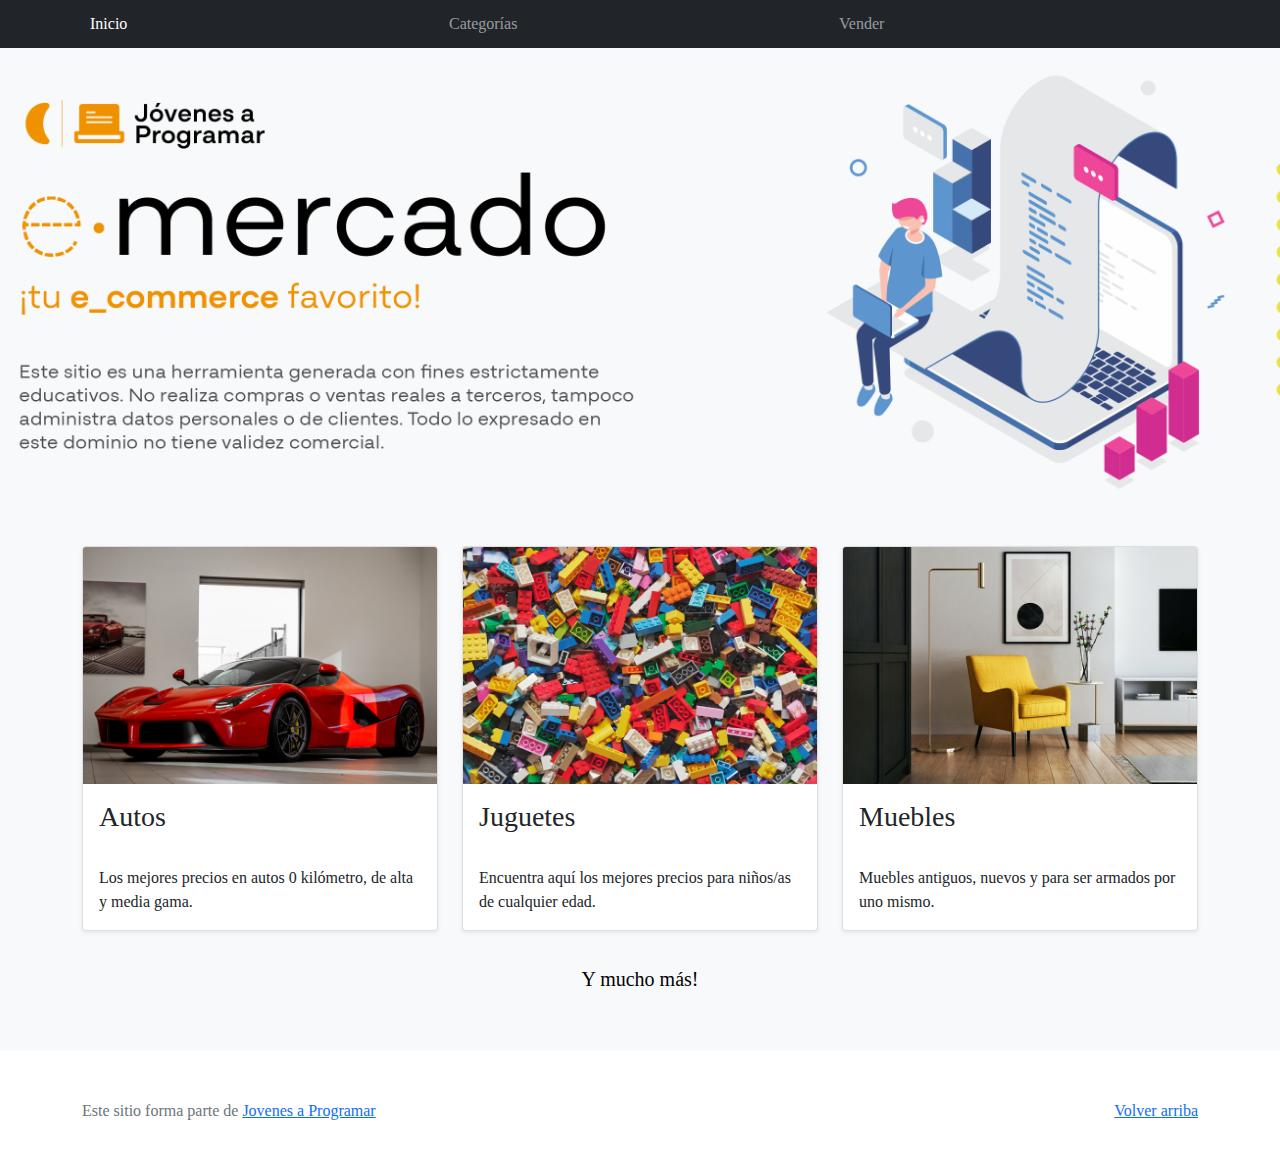
<file: index.html>
<!DOCTYPE html>
<html lang="es">

<head>
  <meta http-equiv="Content-Type" content="text/html; charset=UTF-8">
  <meta name="viewport" content="width=device-width, initial-scale=1, shrink-to-fit=no">
  <title>eMercado - Todo lo que busques está aquí</title>

  <link href="https://fonts.googleapis.com/css?family=Raleway:300,300i,400,400i,700,700i,900,900i" rel="stylesheet">
  <link href="css/bootstrap.min.css" rel="stylesheet">
  <link href="css/styles.css" rel="stylesheet">
</head>

<body>
  <nav class="navbar navbar-expand-lg navbar-dark bg-dark p-1">
    <div class="container">
      <button class="navbar-toggler" type="button" data-bs-toggle="collapse" data-bs-target="#navbarNav"
        aria-controls="navbarNav" aria-expanded="false" aria-label="Toggle navigation">
        <span class="navbar-toggler-icon"></span>
      </button>
      <div class="collapse navbar-collapse" id="navbarNav">
        <ul class="navbar-nav w-100 justify-content-between">
          <li class="nav-item">
            <a class="nav-link active" href="index.html">Inicio</a>
          </li>
          <li class="nav-item">
            <a class="nav-link" href="categories.html">Categorías</a>
          </li>
          <li class="nav-item">
            <a class="nav-link" href="sell.html">Vender</a>
          </li>
          <li class="nav-item">
          </li>
        </ul>
      </div>
    </div>
  </nav>
  <main>
    <div class="jumbotron text-center"></div>
    <div class="album py-5 bg-light">
      <div class="container">
        <div class="row">
          <div class="col-md-4">
            <div class="card mb-4 shadow-sm custom-card cursor-active" id="autos">
              <img class="bd-placeholder-img card-img-top" src="img/cars_index.jpg"
                alt="Imgagen representativa de la categoría 'Autos'">
              <h3 class="m-3">Autos</h3>
              <div class="card-body">
                <p class="card-text">Los mejores precios en autos 0 kilómetro, de alta y media gama.</p>
              </div>
            </div>
          </div>
          <div class="col-md-4">
            <div class="card mb-4 shadow-sm custom-card cursor-active" id="juguetes">
              <img class="bd-placeholder-img card-img-top" src="img/toys_index.jpg"
                alt="Imgagen representativa de la categoría 'Juguetes'">
              <h3 class="m-3">Juguetes</h3>
              <div class="card-body">
                <p class="card-text">Encuentra aquí los mejores precios para niños/as de cualquier edad.</p>
              </div>
            </div>
          </div>
          <div class="col-md-4">
            <div class="card mb-4 shadow-sm custom-card cursor-active" id="muebles">
              <img class="bd-placeholder-img card-img-top" src="img/furniture_index.jpg"
                alt="Imgagen representativa de la categoría 'Muebles'">
              <h3 class="m-3">Muebles</h3>
              <div class="card-body">
                <p class="card-text">Muebles antiguos, nuevos y para ser armados por uno mismo.</p>
              </div>
            </div>
          </div>
        </div>
        <div class="row">
          <a class="btn btn-light btn-lg btn-block" href="categories.html">Y mucho más!</a>
        </div>
      </div>
    </div>
  </main>
  <footer class="text-muted">
    <div class="container">
      <p class="float-end">
        <a href="#">Volver arriba</a>
      </p>
      <p>Este sitio forma parte de <a href="https://jovenesaprogramar.edu.uy/" target="_blank">Jovenes a Programar</a></p>
    </div>
  </footer>
  <script src="js/bootstrap.bundle.min.js"></script>
  <script src="js/index.js"></script>
  <script src="js/init.js"></script>
</body>

</html>
</file>
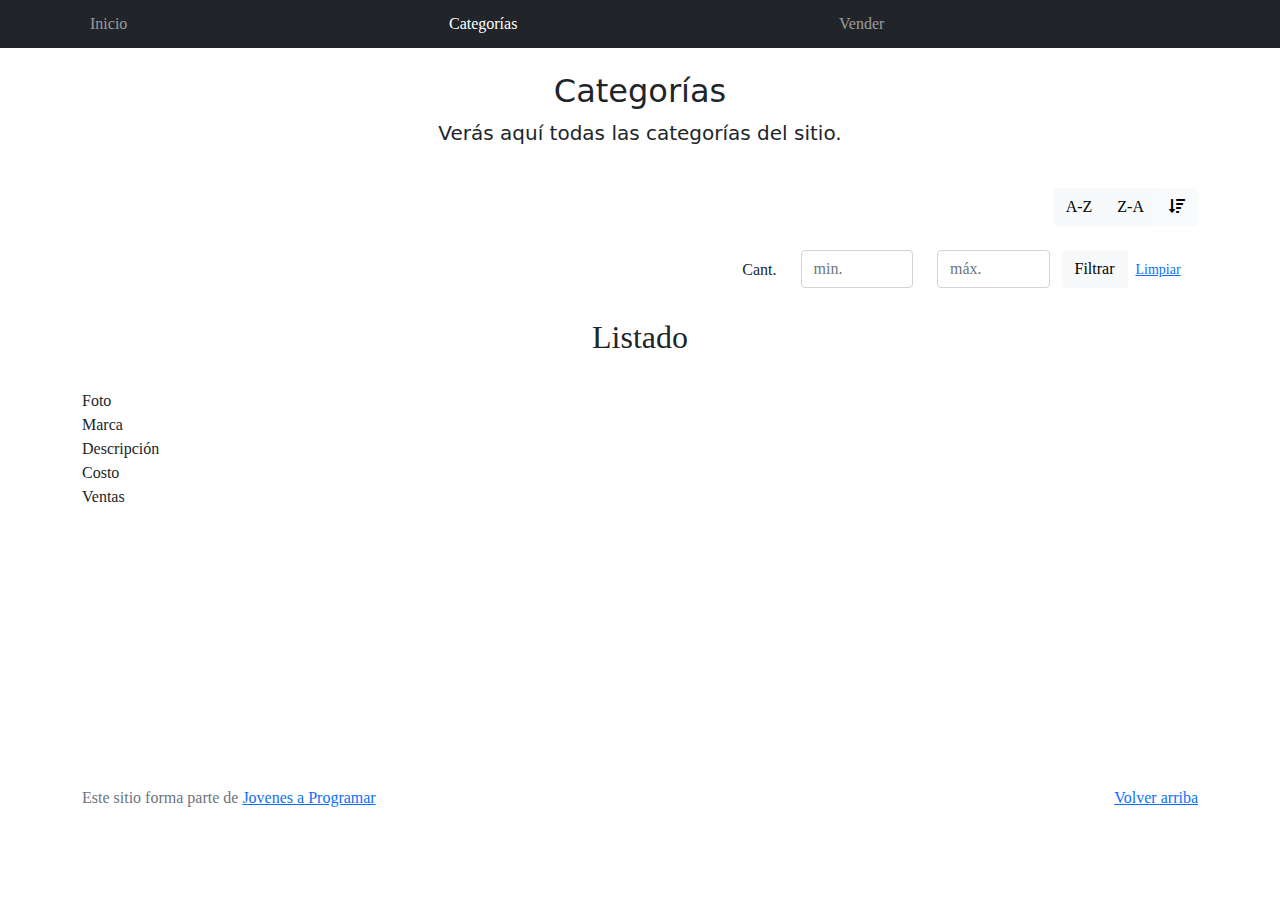
<file: categories.html>
<!DOCTYPE html>
<html lang="es">

<head>
  <meta http-equiv="Content-Type" content="text/html; charset=UTF-8">
  <meta name="viewport" content="width=device-width, initial-scale=1, shrink-to-fit=no">
  <title>eMercado - Todo lo que busques está aquí</title>

  <link href="https://fonts.googleapis.com/css?family=Raleway:300,300i,400,400i,700,700i,900,900i" rel="stylesheet">
  <link href="css/font-awesome.min.css" rel="stylesheet">
  <link href="css/bootstrap.min.css" rel="stylesheet">
  <link href="css/styles.css" rel="stylesheet">
</head>

<body>
  <nav class="navbar navbar-expand-lg navbar-dark bg-dark p-1">
    <div class="container">
      <button class="navbar-toggler" type="button" data-bs-toggle="collapse" data-bs-target="#navbarNav"
        aria-controls="navbarNav" aria-expanded="false" aria-label="Toggle navigation">
        <span class="navbar-toggler-icon"></span>
      </button>
      <div class="collapse navbar-collapse" id="navbarNav">
        <ul class="navbar-nav w-100 justify-content-between">
          <li class="nav-item">
            <a class="nav-link" href="index.html">Inicio</a>
          </li>
          <li class="nav-item">
            <a class="nav-link active" href="categories.html">Categorías</a>
          </li>
          <li class="nav-item">
            <a class="nav-link" href="sell.html">Vender</a>
          </li>
          <li class="nav-item">
          </li>
        </ul>
      </div>
    </div>
  </nav>
  <main class="pb-5">
    <div class="text-center p-4">
      <h2>Categorías</h2>
      <p class="lead">Verás aquí todas las categorías del sitio.</p>
    </div>
    <div class="container">
      <div class="row">
        <div class="col text-end">
          <div class="btn-group btn-group-toggle mb-4" data-bs-toggle="buttons">
            <input type="radio" class="btn-check" name="options" id="sortAsc">
            <label class="btn btn-light" for="sortAsc">A-Z</label>
            <input type="radio" class="btn-check" name="options" id="sortDesc">
            <label class="btn btn-light" for="sortDesc">Z-A</label>
            <input type="radio" class="btn-check" name="options" id="sortByCount" checked>
            <label class="btn btn-light" for="sortByCount"><i class="fas fa-sort-amount-down mr-1"></i></label>
          </div>
        </div>
      </div>
      <div class="row">
        <div class="col-lg-6 offset-lg-6 col-md-12 mb-1 container">
          <div class="row container p-0 m-0">
            <div class="col">
              <p class="font-weight-normal text-end my-2">Cant.</p>
            </div>
            <div class="col">
              <input class="form-control" type="number" placeholder="min." id="rangeFilterCountMin">
            </div>
            <div class="col">
              <input class="form-control" type="number" placeholder="máx." id="rangeFilterCountMax">
            </div>
            <div class="col-3 p-0">
              <div class="btn-group" role="group">
                <button class="btn btn-light btn-block" id="rangeFilterCount">Filtrar</button>
                <button class="btn btn-link btn-sm" id="clearRangeFilter">Limpiar</button>
              </div>
            </div>
          </div>
        </div>
      </div>
      <div class="row">
        <div class="text-center p-4">
            <h2 class="header">Listado</h2>
        </div>
        <div class="row">
            <span>Foto</span>
            <span>Marca</span>
            <span>Descripción</span>
            <span>Costo</span>
            <span>Ventas</span>
          </div>
        <div class="list-group" id="cat-list-container">
        </div>
      </div>
    </div>
  </main>
  <footer class="text-muted">
    <div class="container">
      <p class="float-end">
        <a href="#">Volver arriba</a>
      </p>
      <p>Este sitio forma parte de <a href="https://jovenesaprogramar.edu.uy/" target="_blank">Jovenes a Programar</a></p>
    </div>
  </footer>
  <div id="spinner-wrapper">
    <div class="lds-ring">
      <div></div>
      <div></div>
      <div></div>
      <div></div>
    </div>
  </div>
  <script src="js/bootstrap.bundle.min.js"></script>
  <script src="js/init.js"></script>
  <script src="js/categories.js"></script>
</body>

</html>
</file>
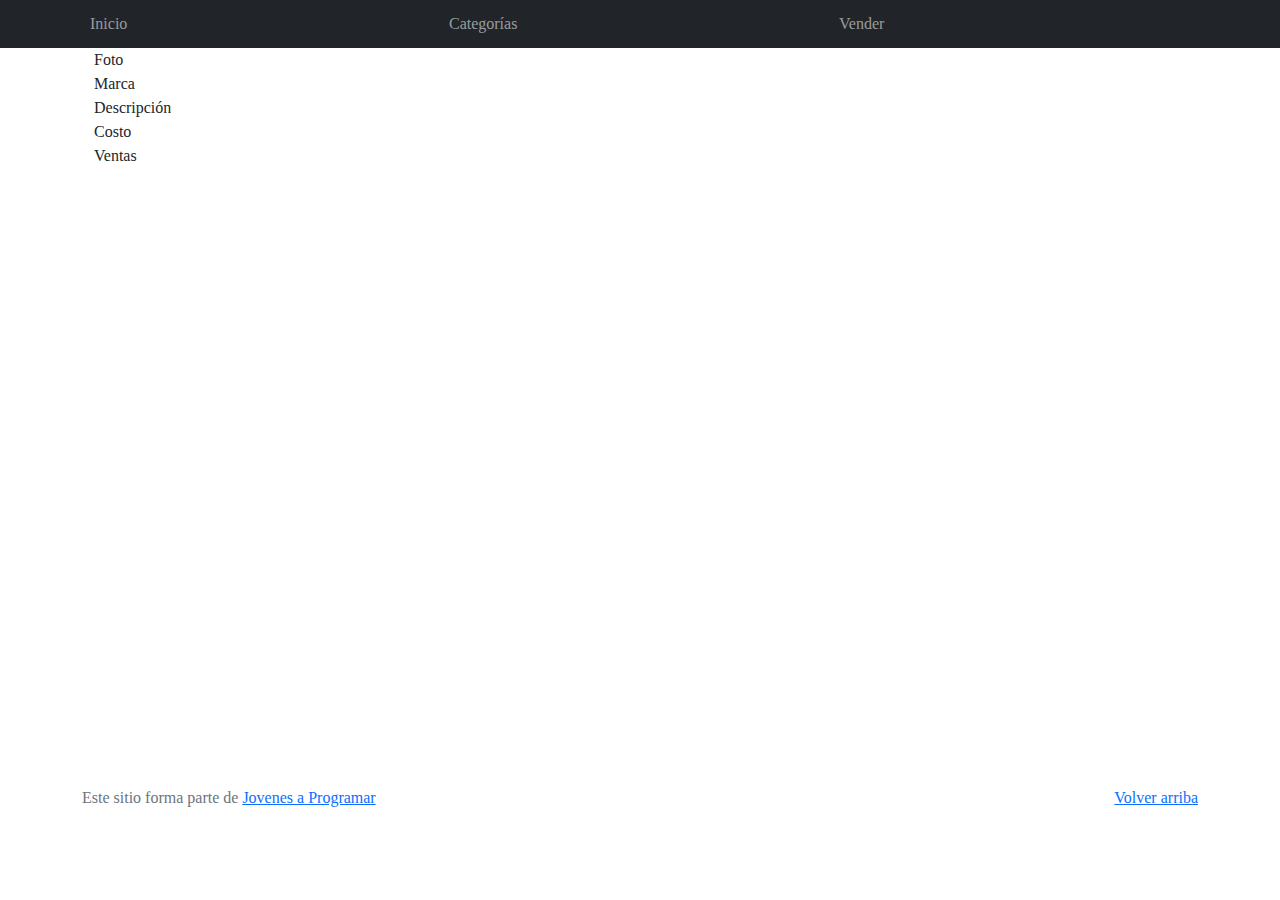
<file: products.html>
<!DOCTYPE html>
<html lang="es">

<head>
  <meta http-equiv="Content-Type" content="text/html; charset=UTF-8">
  <meta name="viewport" content="width=device-width, initial-scale=1, shrink-to-fit=no">
  <title>eMercado - Todo lo que busques está aquí</title>

  <link href="https://fonts.googleapis.com/css?family=Raleway:300,300i,400,400i,700,700i,900,900i" rel="stylesheet">
  <link href="css/font-awesome.min.css" rel="stylesheet">
  <link href="css/bootstrap.min.css" rel="stylesheet">
  <link href="css/styles.css" rel="stylesheet">
</head>

<body>
  <nav class="navbar navbar-expand-lg navbar-dark bg-dark p-1">
    <div class="container">
      <button class="navbar-toggler" type="button" data-bs-toggle="collapse" data-bs-target="#navbarNav"
        aria-controls="navbarNav" aria-expanded="false" aria-label="Toggle navigation">
        <span class="navbar-toggler-icon"></span>
      </button>
      <div class="collapse navbar-collapse" id="navbarNav">
        <ul class="navbar-nav w-100 justify-content-between">
          <li class="nav-item">
            <a class="nav-link" href="index.html">Inicio</a>
          </li>
          <li class="nav-item">
            <a class="nav-link" href="categories.html">Categorías</a>
          </li>
          <li class="nav-item">
            <a class="nav-link" href="sell.html">Vender</a>
          </li>
          <li class="nav-item">
          </li>
        </ul>
      </div>
    </div>
  </nav>
  <main class="pb-5 container">
    <div class="container">
      <div class="row">
            <span>Foto</span>
            <span>Marca</span>
            <span>Descripción</span>
            <span>Costo</span>
            <span>Ventas</span>
          </div>
          <div class="list-group" id="cat-list-container">
            
          </div>
    </div>
  </main>
  <footer class="text-muted">
    <div class="container">
      <p class="float-end">
        <a href="#">Volver arriba</a>
      </p>
      <p>Este sitio forma parte de <a href="https://jovenesaprogramar.edu.uy/" target="_blank">Jovenes a Programar</a></p>
    </div>
  </footer>
  <div id="spinner-wrapper">
    <div class="lds-ring">
      <div></div>
      <div></div>
      <div></div>
      <div></div>
    </div>
  </div>
  <script src="js/bootstrap.bundle.min.js"></script>
  <script src="js/init.js"></script>
  <script src="js/products.js"></script>
</body>

</html>
</file>
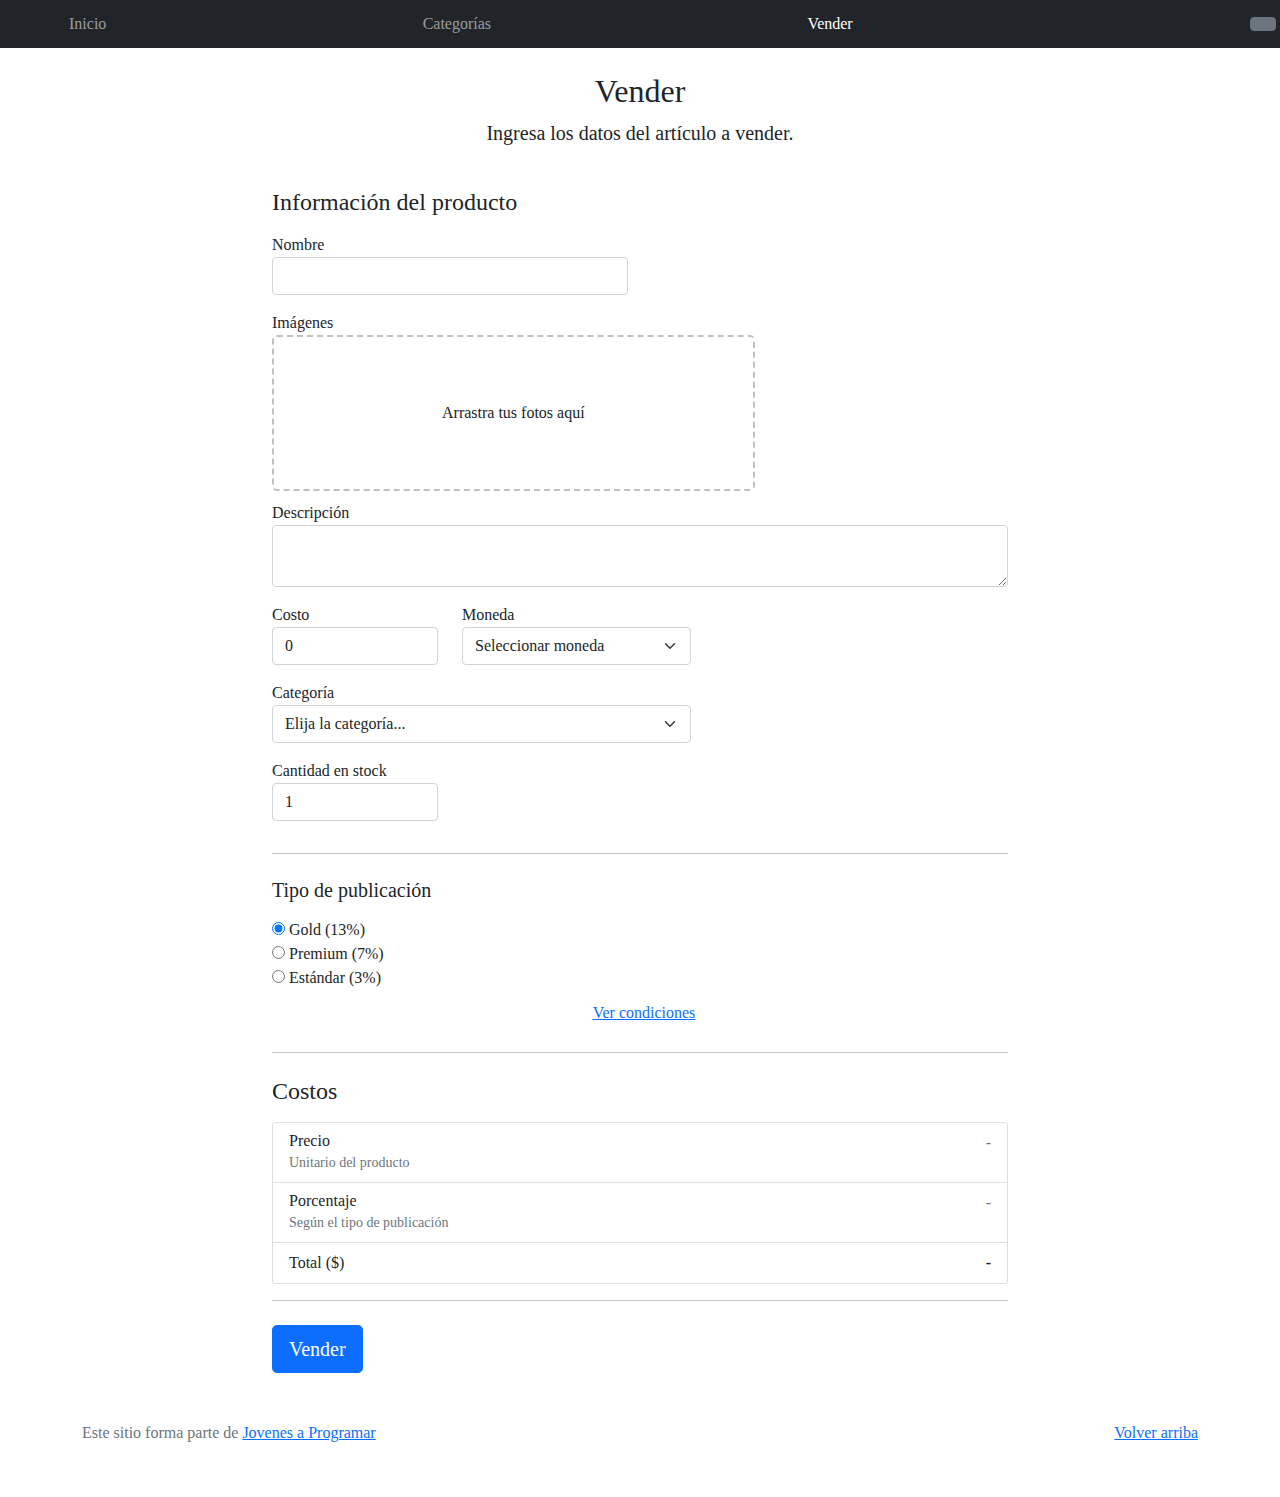
<file: sell.html>
<!DOCTYPE html>
<html lang="es">

<head>
  <meta http-equiv="Content-Type" content="text/html; charset=UTF-8">
  <meta name="viewport" content="width=device-width, initial-scale=1, shrink-to-fit=no">
  <title>eMercado - Todo lo que busques está aquí</title>
  <link href="https://fonts.googleapis.com/css?family=Raleway:300,300i,400,400i,700,700i,900,900i" rel="stylesheet">
  <link href="css/bootstrap.min.css" rel="stylesheet">
  <link href="css/dropzone.css" rel="stylesheet">
  <link href="css/styles.css" rel="stylesheet">
  <script src="js/toggle-dark-light.js"></script>
</head>

<body>
  <nav class="navbar navbar-expand-lg navbar-dark bg-dark p-1">
    <div class="container">
      <button class="navbar-toggler" type="button" data-bs-toggle="collapse" data-bs-target="#navbarNav"
        aria-controls="navbarNav" aria-expanded="false" aria-label="Toggle navigation">
        <span class="navbar-toggler-icon"></span>
      </button>
      <div class="collapse navbar-collapse" id="navbarNav">
        <ul class="navbar-nav w-100 justify-content-between">
          <li class="nav-item">
            <a class="nav-link" href="index.html">Inicio</a>
          </li>
          <li class="nav-item">
            <a class="nav-link" href="categories.html">Categorías</a>
          </li>
          <li class="nav-item">
            <a class="nav-link active" href="sell.html">Vender</a>
          </li>
          <li class="nav-item">
            <span class="nav-link" id="correo-usuario"></span>
          </li>
        </ul>
      </div>
    </div>
  </nav>
  <div class="container">
    <div class="text-center p-4">
      <h2>Vender</h2>
      <p class="lead">Ingresa los datos del artículo a vender.</p>
    </div>
    <div class="row justify-content-md-center">
      <div class="col-md-8 order-md-1">
        <h4 class="mb-3">Información del producto</h4>
        <form class="needs-validation" id="sell-info">
          <div class="row">
            <div class="col-md-6 mb-3">
              <label for="productName">Nombre</label>
              <input type="text" class="form-control" id="productName" value="" name="productName">
              <div class="invalid-feedback">
                Ingresa un nombre
              </div>
            </div>
          </div>
          <div class="row">
            <div class="col-md-8 order-md-1">
              <label>Imágenes</label>
              <div class="needsclick dz-clickable" id="file-upload">
                <div class="dz-message needsclick">
                  Arrastra tus fotos aquí<br>
                </div>
              </div>
            </div>
          </div>
          <div class="row">
            <div class="col-md-12 mb-3">
              <label for="productDescription">Descripción</label>
              <textarea name="productDescription" class="form-control" id="productDescription"></textarea>
            </div>
          </div>
          <div class="row">
            <div class="col-md-3 mb-3">
              <label for="productCostInput">Costo</label>
              <input type="number" name="productCostInput" class="form-control" id="productCostInput" placeholder="" required="" value="0"
                min="0">
              <div class="invalid-feedback">
                El costo debe ser mayor que 0.
              </div>
            </div>
            <div class="col-md-4 mb-3">
              <label for="productCurrency">Moneda</label>
              <select name="productCurrency" class="form-select custom-select d-block w-100" id="productCurrency" required>
                <option value="" hidden selected>Seleccionar moneda</option>
                <option>Pesos Uruguayos (UYU)</option>
                <option>Dólares (USD)</option>
              </select>
              <div class="invalid-feedback">
                Ingresa una categoría válida.
              </div>
            </div>
          </div>
          <div class="row">
            <div class="col-md-7 mb-3">
              <label for="productCategory">Categoría</label>
              <select name="productCategory" class="custom-select form-select d-block w-100" id="productCategory">
                <option value="">Elija la categoría...</option>
                <option>Autos</option>
                <option>Juguetes</option>
                <option>Muebles</option>
                <option>Herramientas</option>
                <option>Computadoras</option>
                <option>Vestimenta</option>
              </select>
              <div class="invalid-feedback">
                Por favor ingresa una categoría válida.
              </div>
            </div>
          </div>
          <div class="row">
            <div class="col-md-3 mb-3">
              <label for="productCountInput">Cantidad en stock</label>
              <input type="number" name="productCountInput" class="form-control" id="productCountInput"  required value="1"
                min="0">
              <div class="invalid-feedback">
                La cantidad es requerida.
              </div>
            </div>
          </div>
          <hr class="mb-4">
          <h5 class="mb-3">Tipo de publicación</h5>
          <div class="d-block my-3">
            <div class="custom-control custom-radio">
              <input id="goldradio" name="publicationType" type="radio" class="custom-control-input" checked=""
                required="">
              <label class="custom-control-label" for="goldradio">Gold (13%)</label>
            </div>
            <div class="custom-control custom-radio">
              <input id="premiumradio" name="publicationType" type="radio" class="custom-control-input" required="">
              <label class="custom-control-label" for="premiumradio">Premium (7%)</label>
            </div>
            <div class="custom-control custom-radio">
              <input id="standardradio" name="publicationType" type="radio" class="custom-control-input" required="">
              <label class="custom-control-label" for="standardradio">Estándar (3%)</label>
            </div>
            <div class="row">
              <button type="button" class="m-1 btn btn-link" data-bs-toggle="modal"
                data-bs-target="#contidionsModal">Ver
                condiciones</button>
            </div>
          </div>
          <hr class="mb-4">
          <h4 class="mb-3">Costos</h4>
          <ul class="list-group mb-3">
            <li class="list-group-item d-flex justify-content-between lh-condensed">
              <div>
                <h6 class="my-0">Precio</h6>
                <small class="text-muted">Unitario del producto</small>
              </div>
              <span class="text-muted" id="productCostText">-</span>
            </li>
            <li class="list-group-item d-flex justify-content-between lh-condensed">
              <div>
                <h6 class="my-0">Porcentaje</h6>
                <small class="text-muted">Según el tipo de publicación</small>
              </div>
              <span class="text-muted" id="comissionText">-</span>
            </li>
            <li class="list-group-item d-flex justify-content-between">
              <span>Total ($)</span>
              <strong id="totalCostText">-</strong>
            </li>
          </ul>
          <hr class="mb-4">
          <button class="btn btn-primary btn-lg" type="submit">Vender</button>
        </form>
      </div>
    </div>
  </div>
  <footer class="text-muted">
    <div class="container">
      <p class="float-end">
        <a href="#">Volver arriba</a>
      </p>
      <p>Este sitio forma parte de <a href="https://jovenesaprogramar.edu.uy/" target="_blank">Jovenes a Programar</a></p>
    </div>
  </footer>

  <div class="alert alert-primary-dismissible fade" id="alertResult" role="alert">
    <span id="resultSpan"></span>
  </div>

  <div class="modal fade" tabindex="-1" role="dialog" id="contidionsModal">
    <div class="modal-dialog" role="document">
      <div class="modal-content">
        <div class="modal-header">
          <h5 class="modal-title">Condiciones de publicación</h5>
        </div>
        <div class="modal-body">
          <div class="container">
            <div class="row">
              <h5 class="text-warning">Gold (13%)</h5>
              <p class="muted text-justify">Tu producto se verá de forma promocionada en portada, además de las
                condiciones de Premium y Estándar.</p>
            </div>
            <hr>
            <div class="row">
              <h5 class="text-primary">Premium (7%)</h5>
              <p class="muted text-justify">Se mostrará el producto en los primeros lugares de resultados de búsqueda,
                así cómo cuando se ingrese a la categoría que pertenezca.</p>
            </div>
            <hr>
            <div class="row">
              <h5 class="text-secondary">Estándar (3%)</h5>
              <p class="muted text-justify">El producto se listará en la categoría correspondiente, así como en los
                resultados de búsquedas que coincidan con las palabras claves en el nombre.</p>
            </div>
          </div>
        </div>
        <div class="modal-footer">
          <button type="button" class="btn btn-primary" data-bs-dismiss="modal">Cerrar</button>
        </div>
      </div>
    </div>
  </div>
  <div id="spinner-wrapper">
    <div class="lds-ring">
      <div></div>
      <div></div>
      <div></div>
      <div></div>
    </div>
  </div>
  <script src="js/bootstrap.bundle.min.js"></script>
  <script src="js/dropzone.js"></script>
  <script src="js/init.js"></script>
  <script src="js/sell.js"></script>
</body>

</html>
</file>
<file: css/styles.css>
.jumbotron,
.card-body,
.container,
.site-header {
  font-family: 'Verdana', serif !important;
}

.jumbotron .display-4 {
  font-weight: bold;
}

nav a {
  text-decoration: none;
}

.bd-placeholder-img {
  font-size: 1.125rem;
  text-anchor: middle;
  -webkit-user-select: none;
  -moz-user-select: none;
  -ms-user-select: none;
  user-select: none;
}

@media (min-width: 768px) {
  .bd-placeholder-img-lg {
    font-size: 3.5rem;
  }
}

.jumbotron {
  height: 50vh;
  padding: 5em inherit;
  margin-bottom: 0;
  background-color: #53C0FB;
  background: url('../img/cover_back.png');
  background-size: cover;
  background-position: center;
  background-repeat: no-repeat;
  color: black;
  font-weight: bold;
}

@media (min-width: 768px) {
  .jumbotron {
    padding-top: 6rem;
    padding-bottom: 6rem;
  }
}

.jumbotron p:last-child {
  margin-bottom: 0;
}

.jumbotron-heading {
  font-weight: 300;
}

.jumbotron .container {
  max-width: 40rem;
  background-color: rgba(255, 255, 255, 0.5);
  border-radius: 10px;
  text-shadow: 1px 1px 2px grey;
}

.jumbotron .lead {
  font-size: 38px;
}

footer {
  padding-top: 3rem;
  padding-bottom: 3rem;
}

footer p {
  margin-bottom: .25rem;
}

.site-header a {
  color: white;
  transition: ease-in-out color .15s;
}

.site-header .dropdown-menu a {
  color: black;
}

.dropzone {
  border: 2px dashed #0087F7;
  border-radius: 5px;
  background: white;
}

.img-fit {
  max-height: 100%;
}

.alert {
  position: fixed;
  top: 80px;
  width: 50%;
  left: 50%;
  transform: translate(-50%, 0);
}

.lds-ring {
  display: inline-block;
  position: relative;
  width: 64px;
  height: 64px;
  top: 50%;
  left: 50%;
}

.cursor-active {
  cursor: pointer;
}

.left {
  float: left;
  padding: 4px;
  background-color: rgba(255, 255, 255, 0.5);
}

.lds-ring div {
  box-sizing: border-box;
  display: block;
  position: absolute;
  width: 51px;
  height: 51px;
  margin: 6px;
  border: 6px solid #fff;
  border-radius: 50%;
  animation: lds-ring 1.2s cubic-bezier(0.5, 0, 0.5, 1) infinite;
  border-color: #fff transparent transparent transparent;
}

.lds-ring div:nth-child(1) {
  animation-delay: -0.45s;
}

.lds-ring div:nth-child(2) {
  animation-delay: -0.3s;
}

.lds-ring div:nth-child(3) {
  animation-delay: -0.15s;
}

@keyframes lds-ring {
  0% {
    transform: rotate(0deg);
  }

  100% {
    transform: rotate(360deg);
  }
}

.signin {
  width: 100%;
  max-width: 330px;
  padding: 15px;
  margin: auto;
}

#spinner-wrapper {
  position: fixed;
  background-color: rgba(0, 0, 0, 0.5);
  width: 100%;
  height: 100%;
  top: 0;
  left: 0;
  z-index: 1021;
  display: none;
}

main {
  min-height: calc(100vh - 210px);
}

a.custom-card,
a.custom-card:hover {
  color: inherit;
  text-decoration: inherit;
}

.checked {
  color: orange;
}
</file>
<file: css/dropzone.css>
/*
 * The MIT License
 * Copyright (c) 2012 Matias Meno <m@tias.me>
 */
.dropzone, .dropzone * {
  box-sizing: border-box; }

.dropzone {
  position: relative; }
  .dropzone .dz-preview {
    position: relative;
    display: inline-block;
    width: 120px;
    margin: 0.5em; }
    .dropzone .dz-preview .dz-progress {
      display: block;
      height: 15px;
      border: 1px solid #aaa; }
      .dropzone .dz-preview .dz-progress .dz-upload {
        display: block;
        height: 100%;
        width: 0;
        background: green; }
    .dropzone .dz-preview .dz-error-message {
      color: red;
      display: none; }
    .dropzone .dz-preview.dz-error .dz-error-message, .dropzone .dz-preview.dz-error .dz-error-mark {
      display: block; }
    .dropzone .dz-preview.dz-success .dz-success-mark {
      display: block; }
    .dropzone .dz-preview .dz-error-mark, .dropzone .dz-preview .dz-success-mark {
      position: absolute;
      display: none;
      left: 30px;
      top: 30px;
      width: 54px;
      height: 58px;
      left: 50%;
      margin-left: -27px; }

@-webkit-keyframes passing-through {
  0% {
    opacity: 0;
    -webkit-transform: translateY(40px);
    -moz-transform: translateY(40px);
    -ms-transform: translateY(40px);
    -o-transform: translateY(40px);
    transform: translateY(40px); }
  30%, 70% {
    opacity: 1;
    -webkit-transform: translateY(0px);
    -moz-transform: translateY(0px);
    -ms-transform: translateY(0px);
    -o-transform: translateY(0px);
    transform: translateY(0px); }
  100% {
    opacity: 0;
    -webkit-transform: translateY(-40px);
    -moz-transform: translateY(-40px);
    -ms-transform: translateY(-40px);
    -o-transform: translateY(-40px);
    transform: translateY(-40px); } }
@-moz-keyframes passing-through {
  0% {
    opacity: 0;
    -webkit-transform: translateY(40px);
    -moz-transform: translateY(40px);
    -ms-transform: translateY(40px);
    -o-transform: translateY(40px);
    transform: translateY(40px); }
  30%, 70% {
    opacity: 1;
    -webkit-transform: translateY(0px);
    -moz-transform: translateY(0px);
    -ms-transform: translateY(0px);
    -o-transform: translateY(0px);
    transform: translateY(0px); }
  100% {
    opacity: 0;
    -webkit-transform: translateY(-40px);
    -moz-transform: translateY(-40px);
    -ms-transform: translateY(-40px);
    -o-transform: translateY(-40px);
    transform: translateY(-40px); } }
@keyframes passing-through {
  0% {
    opacity: 0;
    -webkit-transform: translateY(40px);
    -moz-transform: translateY(40px);
    -ms-transform: translateY(40px);
    -o-transform: translateY(40px);
    transform: translateY(40px); }
  30%, 70% {
    opacity: 1;
    -webkit-transform: translateY(0px);
    -moz-transform: translateY(0px);
    -ms-transform: translateY(0px);
    -o-transform: translateY(0px);
    transform: translateY(0px); }
  100% {
    opacity: 0;
    -webkit-transform: translateY(-40px);
    -moz-transform: translateY(-40px);
    -ms-transform: translateY(-40px);
    -o-transform: translateY(-40px);
    transform: translateY(-40px); } }
@-webkit-keyframes slide-in {
  0% {
    opacity: 0;
    -webkit-transform: translateY(40px);
    -moz-transform: translateY(40px);
    -ms-transform: translateY(40px);
    -o-transform: translateY(40px);
    transform: translateY(40px); }
  30% {
    opacity: 1;
    -webkit-transform: translateY(0px);
    -moz-transform: translateY(0px);
    -ms-transform: translateY(0px);
    -o-transform: translateY(0px);
    transform: translateY(0px); } }
@-moz-keyframes slide-in {
  0% {
    opacity: 0;
    -webkit-transform: translateY(40px);
    -moz-transform: translateY(40px);
    -ms-transform: translateY(40px);
    -o-transform: translateY(40px);
    transform: translateY(40px); }
  30% {
    opacity: 1;
    -webkit-transform: translateY(0px);
    -moz-transform: translateY(0px);
    -ms-transform: translateY(0px);
    -o-transform: translateY(0px);
    transform: translateY(0px); } }
@keyframes slide-in {
  0% {
    opacity: 0;
    -webkit-transform: translateY(40px);
    -moz-transform: translateY(40px);
    -ms-transform: translateY(40px);
    -o-transform: translateY(40px);
    transform: translateY(40px); }
  30% {
    opacity: 1;
    -webkit-transform: translateY(0px);
    -moz-transform: translateY(0px);
    -ms-transform: translateY(0px);
    -o-transform: translateY(0px);
    transform: translateY(0px); } }
@-webkit-keyframes pulse {
  0% {
    -webkit-transform: scale(1);
    -moz-transform: scale(1);
    -ms-transform: scale(1);
    -o-transform: scale(1);
    transform: scale(1); }
  10% {
    -webkit-transform: scale(1.1);
    -moz-transform: scale(1.1);
    -ms-transform: scale(1.1);
    -o-transform: scale(1.1);
    transform: scale(1.1); }
  20% {
    -webkit-transform: scale(1);
    -moz-transform: scale(1);
    -ms-transform: scale(1);
    -o-transform: scale(1);
    transform: scale(1); } }
@-moz-keyframes pulse {
  0% {
    -webkit-transform: scale(1);
    -moz-transform: scale(1);
    -ms-transform: scale(1);
    -o-transform: scale(1);
    transform: scale(1); }
  10% {
    -webkit-transform: scale(1.1);
    -moz-transform: scale(1.1);
    -ms-transform: scale(1.1);
    -o-transform: scale(1.1);
    transform: scale(1.1); }
  20% {
    -webkit-transform: scale(1);
    -moz-transform: scale(1);
    -ms-transform: scale(1);
    -o-transform: scale(1);
    transform: scale(1); } }
@keyframes pulse {
  0% {
    -webkit-transform: scale(1);
    -moz-transform: scale(1);
    -ms-transform: scale(1);
    -o-transform: scale(1);
    transform: scale(1); }
  10% {
    -webkit-transform: scale(1.1);
    -moz-transform: scale(1.1);
    -ms-transform: scale(1.1);
    -o-transform: scale(1.1);
    transform: scale(1.1); }
  20% {
    -webkit-transform: scale(1);
    -moz-transform: scale(1);
    -ms-transform: scale(1);
    -o-transform: scale(1);
    transform: scale(1); } }
#file-upload, #file-upload * {
  box-sizing: border-box; }

#file-upload {
  min-height: 150px;
  border: 2px dashed silver;
  border-radius: 5px;
  background: white;
margin-bottom: 10px;}
  #file-upload.dz-clickable {
    cursor: pointer; }
    #file-upload.dz-clickable * {
      cursor: default; }
    #file-upload.dz-clickable .dz-message, #file-upload.dz-clickable .dz-message * {
      cursor: pointer; }
  #file-upload.dz-started .dz-message {
    display: none; }
  #file-upload.dz-drag-hover {
    border-style: solid; }
    #file-upload.dz-drag-hover .dz-message {
      opacity: 0.5; }
  #file-upload .dz-message {
    text-align: center;
    margin: 4em 0; }
  #file-upload .dz-preview {
    position: relative;
    display: inline-block;
    vertical-align: top;
    margin: 16px;
    min-height: 100px; }
    #file-upload .dz-preview:hover {
      z-index: 1000; }
      #file-upload .dz-preview:hover .dz-details {
        opacity: 1; }
    #file-upload .dz-preview.dz-file-preview .dz-image {
      border-radius: 20px;
      background: #999;
      background: linear-gradient(to bottom, #eee, #ddd); }
    #file-upload .dz-preview.dz-file-preview .dz-details {
      opacity: 1; }
    #file-upload .dz-preview.dz-image-preview {
      background: white; }
      #file-upload .dz-preview.dz-image-preview .dz-details {
        -webkit-transition: opacity 0.2s linear;
        -moz-transition: opacity 0.2s linear;
        -ms-transition: opacity 0.2s linear;
        -o-transition: opacity 0.2s linear;
        transition: opacity 0.2s linear; }
    #file-upload .dz-preview .dz-remove {
      font-size: 14px;
      text-align: center;
      display: block;
      cursor: pointer;
      border: none; }
      #file-upload .dz-preview .dz-remove:hover {
        text-decoration: underline; }
    #file-upload .dz-preview:hover .dz-details {
      opacity: 1; }
    #file-upload .dz-preview .dz-details {
      z-index: 20;
      position: absolute;
      top: 0;
      left: 0;
      opacity: 0;
      font-size: 13px;
      min-width: 100%;
      max-width: 100%;
      padding: 2em 1em;
      text-align: center;
      color: rgba(0, 0, 0, 0.9);
      line-height: 150%; }
      #file-upload .dz-preview .dz-details .dz-size {
        margin-bottom: 1em;
        font-size: 16px; }
      #file-upload .dz-preview .dz-details .dz-filename {
        white-space: nowrap; }
        #file-upload .dz-preview .dz-details .dz-filename:hover span {
          border: 1px solid rgba(200, 200, 200, 0.8);
          background-color: rgba(255, 255, 255, 0.8); }
        #file-upload .dz-preview .dz-details .dz-filename:not(:hover) {
          overflow: hidden;
          text-overflow: ellipsis; }
          #file-upload .dz-preview .dz-details .dz-filename:not(:hover) span {
            border: 1px solid transparent; }
      #file-upload .dz-preview .dz-details .dz-filename span, #file-upload .dz-preview .dz-details .dz-size span {
        background-color: rgba(255, 255, 255, 0.4);
        padding: 0 0.4em;
        border-radius: 3px; }
    #file-upload .dz-preview:hover .dz-image img {
      -webkit-transform: scale(1.05, 1.05);
      -moz-transform: scale(1.05, 1.05);
      -ms-transform: scale(1.05, 1.05);
      -o-transform: scale(1.05, 1.05);
      transform: scale(1.05, 1.05);
      -webkit-filter: blur(8px);
      filter: blur(8px); }
    #file-upload .dz-preview .dz-image {
      border-radius: 20px;
      overflow: hidden;
      width: 120px;
      height: 120px;
      position: relative;
      display: block;
      z-index: 10; }
      #file-upload .dz-preview .dz-image img {
        display: block; }
    #file-upload .dz-preview.dz-success .dz-success-mark {
      -webkit-animation: passing-through 3s cubic-bezier(0.77, 0, 0.175, 1);
      -moz-animation: passing-through 3s cubic-bezier(0.77, 0, 0.175, 1);
      -ms-animation: passing-through 3s cubic-bezier(0.77, 0, 0.175, 1);
      -o-animation: passing-through 3s cubic-bezier(0.77, 0, 0.175, 1);
      animation: passing-through 3s cubic-bezier(0.77, 0, 0.175, 1); }
    #file-upload .dz-preview.dz-error .dz-error-mark {
      opacity: 1;
      -webkit-animation: slide-in 3s cubic-bezier(0.77, 0, 0.175, 1);
      -moz-animation: slide-in 3s cubic-bezier(0.77, 0, 0.175, 1);
      -ms-animation: slide-in 3s cubic-bezier(0.77, 0, 0.175, 1);
      -o-animation: slide-in 3s cubic-bezier(0.77, 0, 0.175, 1);
      animation: slide-in 3s cubic-bezier(0.77, 0, 0.175, 1); }
    #file-upload .dz-preview .dz-success-mark, #file-upload .dz-preview .dz-error-mark {
      pointer-events: none;
      opacity: 0;
      z-index: 500;
      position: absolute;
      display: block;
      top: 50%;
      left: 50%;
      margin-left: -27px;
      margin-top: -27px; }
      #file-upload .dz-preview .dz-success-mark svg, #file-upload .dz-preview .dz-error-mark svg {
        display: block;
        width: 54px;
        height: 54px; }
    #file-upload .dz-preview.dz-processing .dz-progress {
      opacity: 1;
      -webkit-transition: all 0.2s linear;
      -moz-transition: all 0.2s linear;
      -ms-transition: all 0.2s linear;
      -o-transition: all 0.2s linear;
      transition: all 0.2s linear; }
    #file-upload .dz-preview.dz-complete .dz-progress {
      opacity: 0;
      -webkit-transition: opacity 0.4s ease-in;
      -moz-transition: opacity 0.4s ease-in;
      -ms-transition: opacity 0.4s ease-in;
      -o-transition: opacity 0.4s ease-in;
      transition: opacity 0.4s ease-in; }
    #file-upload .dz-preview:not(.dz-processing) .dz-progress {
      -webkit-animation: pulse 6s ease infinite;
      -moz-animation: pulse 6s ease infinite;
      -ms-animation: pulse 6s ease infinite;
      -o-animation: pulse 6s ease infinite;
      animation: pulse 6s ease infinite; }
    #file-upload .dz-preview .dz-progress {
      opacity: 1;
      z-index: 1000;
      pointer-events: none;
      position: absolute;
      height: 16px;
      left: 50%;
      top: 50%;
      margin-top: -8px;
      width: 80px;
      margin-left: -40px;
      background: rgba(255, 255, 255, 0.9);
      -webkit-transform: scale(1);
      border-radius: 8px;
      overflow: hidden; }
      #file-upload .dz-preview .dz-progress .dz-upload {
        background: #333;
        background: linear-gradient(to bottom, #666, #444);
        position: absolute;
        top: 0;
        left: 0;
        bottom: 0;
        width: 0;
        -webkit-transition: width 300ms ease-in-out;
        -moz-transition: width 300ms ease-in-out;
        -ms-transition: width 300ms ease-in-out;
        -o-transition: width 300ms ease-in-out;
        transition: width 300ms ease-in-out; }
    #file-upload .dz-preview.dz-error .dz-error-message {
      display: block; }
    #file-upload .dz-preview.dz-error:hover .dz-error-message {
      opacity: 1;
      pointer-events: auto; }
    #file-upload .dz-preview .dz-error-message {
      pointer-events: none;
      z-index: 1000;
      position: absolute;
      display: block;
      display: none;
      opacity: 0;
      -webkit-transition: opacity 0.3s ease;
      -moz-transition: opacity 0.3s ease;
      -ms-transition: opacity 0.3s ease;
      -o-transition: opacity 0.3s ease;
      transition: opacity 0.3s ease;
      border-radius: 8px;
      font-size: 13px;
      top: 130px;
      left: -10px;
      width: 140px;
      background: #be2626;
      background: linear-gradient(to bottom, #be2626, #a92222);
      padding: 0.5em 1.2em;
      color: white; }
      #file-upload .dz-preview .dz-error-message:after {
        content: '';
        position: absolute;
        top: -6px;
        left: 64px;
        width: 0;
        height: 0;
        border-left: 6px solid transparent;
        border-right: 6px solid transparent;
        border-bottom: 6px solid #be2626; }

#file-upload .dz-preview.dz-error .dz-error-message, #file-upload .dz-preview.dz-error .dz-error-mark{
  display: none;
}
</file>
